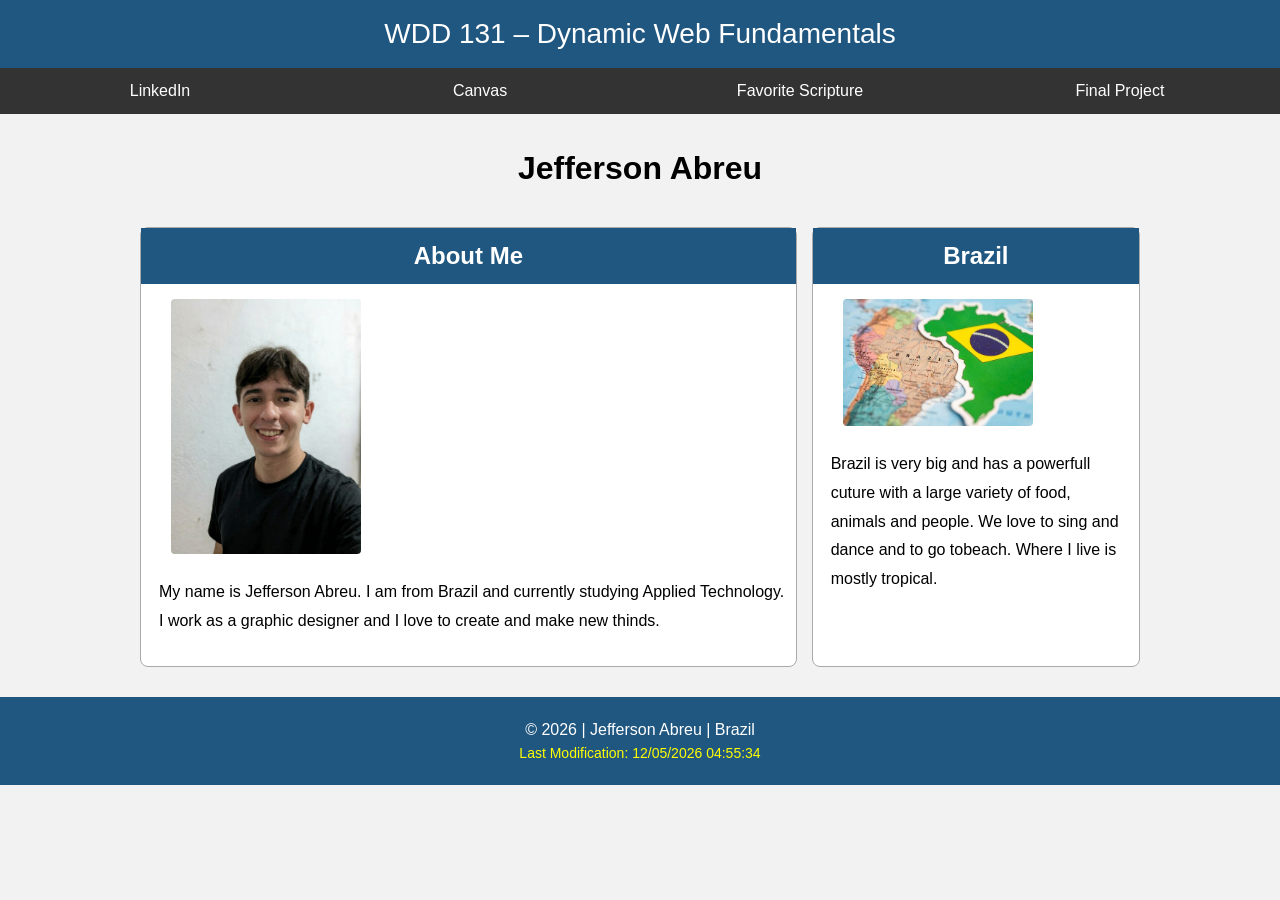
<file: index.html>
<!DOCTYPE html>
<html lang="en">
<head>
    <meta charset="UTF-8">
    <meta name="viewport" content="width=device-width, initial-scale=1.0">
    <title>WDD 131  Dynamic Web Fundamentals – Jefferson Abreu</title>
    <meta name="description" content="WDD 131 – Dynamic Web Fundamentals - Jefferson Abreu. Web development, HTML, CSS, JavaScript, frontend development fundamentals.">
    <meta name="author" content="Jefferson Abreu">
    <link rel="stylesheet" href="styles/base.css">
    <script src="scripts/getdates.js" defer></script>
</head>

<body>
    <header>
        <span id="course-title">
            WDD 131 – Dynamic Web Fundamentals
        </span>

        <nav>
            <a href="https://www.linkedin.com" target="_blank">LinkedIn</a>
            <a href="https://byupw.instructure.com/" target="_blank">Canvas</a>

            <a href="https://www.churchofjesuschrist.org/study/scriptures/bofm/1-ne/3?lang=eng&id=p7#p7" target="_blank">
                Favorite Scripture
 </a>

            <a href="final-project/">Final Project</a>
        </nav>
    </header>

    <main>
 <h1>Jefferson Abreu</h1>

        <section class="card">
            <h2>About Me</h2>

            <img src="images/profile.jpg"
                 alt="Jefferson Abreu profile photo"
                 width="300">
            <p>
                My name is Jefferson Abreu. I am from Brazil and currently studying
                Applied Technology. I work as a graphic designer and I love to create and make new thinds.
            </p>
        </section>

        <section class="card">
            <h2>Brazil</h2>

            <img src="images/brazil.jpg"
                 alt="Landscape of Brazil"
                 width="300">
            <p>
                Brazil is very big and has a powerfull cuture with a large variety of food, animals and people. We love to sing and dance
                and to go tobeach. Where I live is mostly tropical.
            </p>
        </section>
    </main>
    <footer>
        <p>
            &copy;
            <span id="currentyear"></span>
            | Jefferson Abreu | Brazil </p>
        <p id="lastModified"></p>
    </footer>
</body>
</html>
</file>
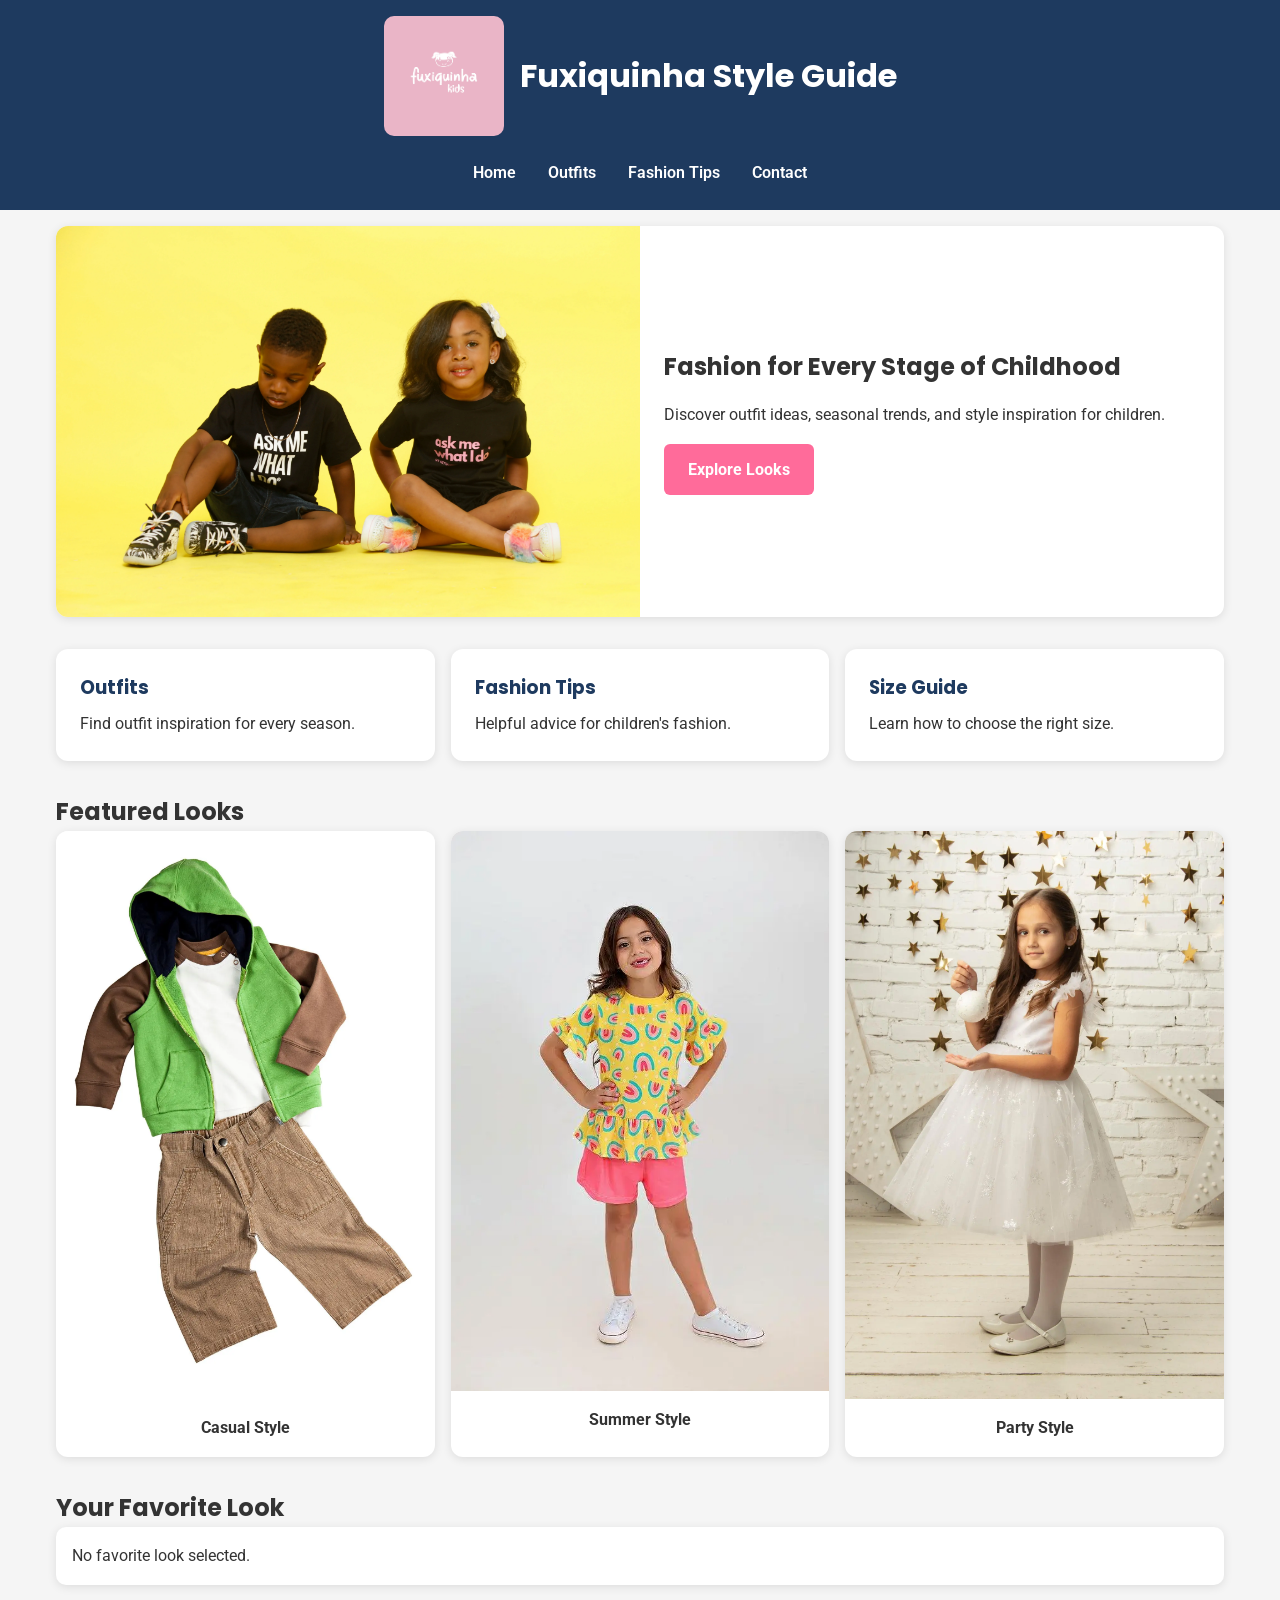
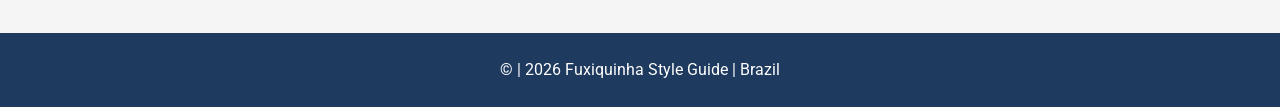
<file: project/index.html>
<!DOCTYPE html>
<html lang="en">
<head>
    <meta charset="UTF-8">
    <meta name="description" content="Children's fashion inspiration, outfit ideas, style guides, and clothing recommendations to make a good overview for the clients and help in their choices">
    <meta name="viewport" content="width=device-width, initial-scale=1.0">

    <title>Fuxiquinha Style Guide</title>

    <link rel="stylesheet" href="styles/base.css">
    <link rel="stylesheet" href="styles/larger.css">

    <link rel="preconnect" href="https://fonts.googleapis.com">
    <link rel="preconnect" href="https://fonts.gstatic.com" crossorigin>

    <link href="https://fonts.googleapis.com/css2?family=Poppins:wght@400;600&family=Roboto:wght@400;500&display=swap" rel="stylesheet">

    <script src="scripts/main.js" defer></script>
</head>
<body>

<header>
    <div class="logo-container">
        <img src="images/logo.jpg" alt="Fuxiquinha Style Guide Logo">
        <h1>Fuxiquinha Style Guide</h1>
    </div>

    <nav>
        <ul>
            <li><a href="index.html">Home</a></li>
            <li><a href="outfits.html">Outfits</a></li>
            <li><a href="tips.html">Fashion Tips</a></li>
            <li><a href="contact.html">Contact</a></li>
        </ul>
    </nav>
</header>

<main>

    <section class="hero">

        <img
            src="images/hero.webp"
            alt="Children's fashion"
            class="hero-image">

        <div class="hero-content">
            <h2>Fashion for Every Stage of Childhood</h2>

            <p>
                Discover outfit ideas, seasonal trends, and style inspiration for children.
            </p>

            <a href="outfits.html" class="button">
                Explore Looks
            </a>
        </div>

    </section>

    <section class="features">

        <article class="card">
            <h3>Outfits</h3>
            <p>Find outfit inspiration for every season.</p>
        </article>

        <article class="card">
            <h3>Fashion Tips</h3>
            <p>Helpful advice for children's fashion.</p>
        </article>

        <article class="card">
            <h3>Size Guide</h3>
            <p>Learn how to choose the right size.</p>
        </article>

    </section>

    <section>

        <h2>Featured Looks</h2>

        <div id="gallery" class="gallery">

            <figure>
                <img
                    src="images/look1.webp"
                    alt="Casual outfit"
                    loading="lazy">

                <figcaption>Casual Style</figcaption>
            </figure>

            <figure>
                <img
                    src="images/look2.webp"
                    alt="Summer outfit"
                    loading="lazy">

                <figcaption>Summer Style</figcaption>
            </figure>

            <figure>
                <img
                    src="images/look3.webp"
                    alt="Party outfit"
                    loading="lazy">

                <figcaption>Party Style</figcaption>
            </figure>

        </div>

    </section>

    <section>

        <h2>Your Favorite Look</h2>

        <p id="favorite-display">
            No favorite look selected.
        </p>

    </section>

</main>

<footer>

   

<p>
            &copy;
            <span id="currentyear"></span>
            | 2026 Fuxiquinha Style Guide | Brazil </p>
        <p id="lastModified"></p>

</footer>

</body>
</html>
</file>
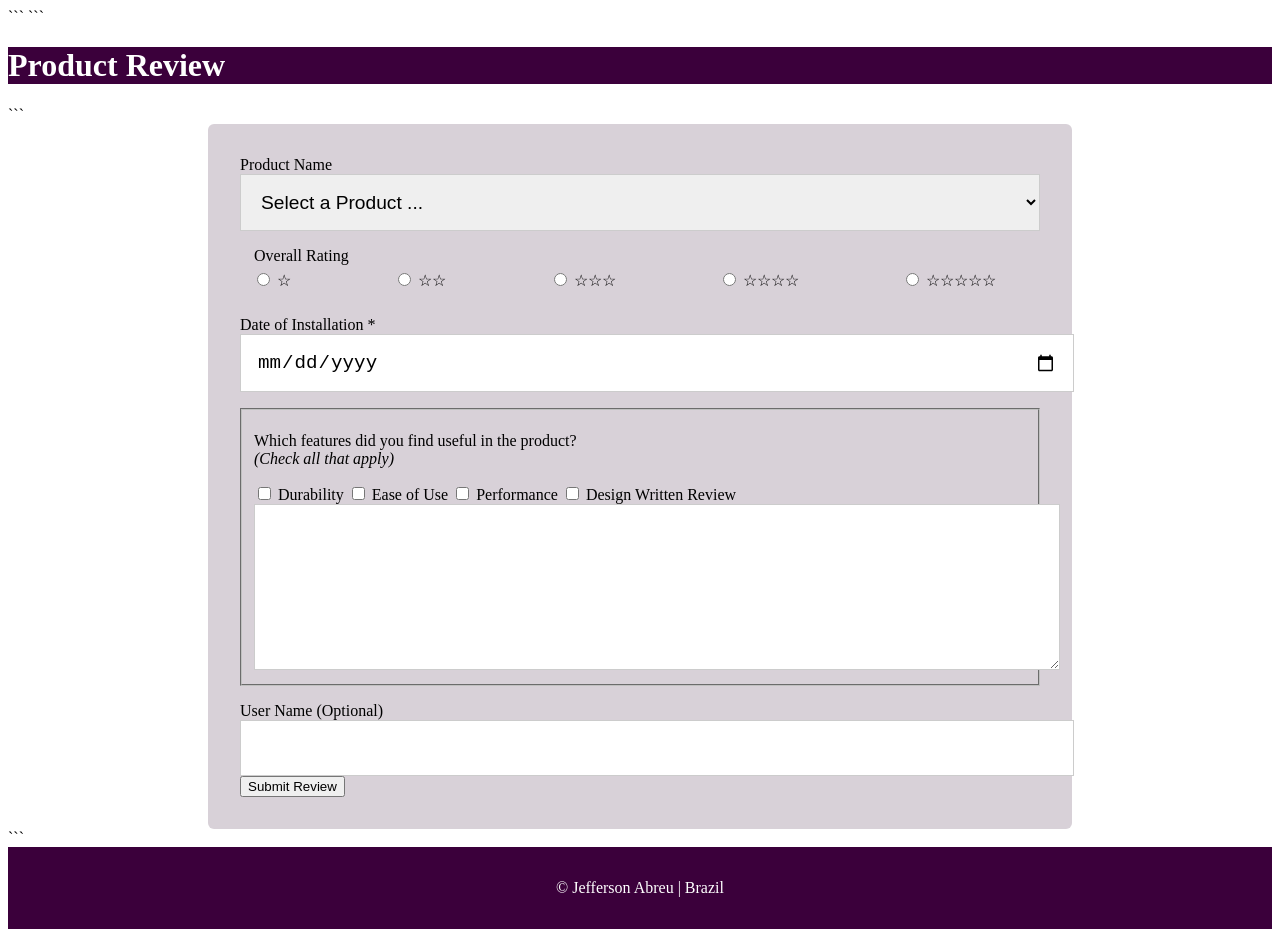
<file: form.html>
<!DOCTYPE html>

<html lang="en">
<head>
    <meta charset="UTF-8">
    <meta name="author" content="Jefferson Abreu">
    <meta name="description" content="Submit a product review by rating features, installation experience, and overall satisfaction using this responsive review form.">
    <meta name="viewport" content="width=device-width, initial-scale=1.0">

```
<title>Product Review Form</title>

<link rel="stylesheet" href="styles/form.css">

<link rel="preconnect" href="https://fonts.googleapis.com">
<link rel="preconnect" href="https://fonts.gstatic.com" crossorigin>

<link href="https://fonts.googleapis.com/css2?family=Poppins:wght@400;600&family=Roboto:wght@400;500&display=swap" rel="stylesheet">

<script src="scripts/form.js" defer></script>
```

</head>
<body>

<header>
    <h1>Product Review</h1>
</header>

<main>

```
<form method="get" action="review.html">

    <div class="form-group">
        <label for="product">Product Name</label>

       <select id="product" name="product" required>
            <option value="" disabled selected>
                Select a Product ...
            </option>
        </select>
    </div>

   <fieldset class="rating">
    <legend>Overall Rating</legend>

   <label for="star1">
    <input type="radio" id="star1" name="rating" value="1" required>
    ☆
</label>

<label for="star2">
    <input type="radio" id="star2" name="rating" value="2" required>
    ☆☆
</label>

<label for="star3">
    <input type="radio" id="star3" name="rating" value="3" required>
    ☆☆☆
</label>

<label for="star4">
    <input type="radio" id="star4" name="rating" value="4" required>
    ☆☆☆☆
</label>

<label for="star5">
    <input type="radio" id="star5" name="rating" value="5" required>
    ☆☆☆☆☆
</label>
</fieldset>

    <div class="form-group">
        <label for="installDate">
            Date of Installation *
        </label>

       <input type="date"
       id="installDate"
       name="installDate"
       required>
    </div>

    <fieldset>
        <p>
    Which features did you find useful in the product?
    <br>
    <em>(Check all that apply)</em>
</p>
       <label for="durability">
    <input type="checkbox"
           id="durability"
           name="features"
           value="Durability">
    Durability
</label>

<label for="ease">
    <input type="checkbox"
           id="ease"
           name="features"
           value="Ease of Use">
    Ease of Use
</label>

<label for="performance">
    <input type="checkbox"
           id="performance"
           name="features"
           value="Performance">
    Performance
</label>

<label for="design">
    <input type="checkbox"
           id="design"
           name="features"
           value="Design">
    Design
<label for="review">Written Review</label>
<textarea id="review" name="review" rows="6"></textarea>

</fieldset>

<div class="form-group">
    <label for="userName">
        User Name (Optional)
    </label>

    <input
        type="text"
        id="userName"
        name="userName">
</div>

<div class="form-group">
    <input
        type="submit"
        value="Submit Review">
</div>

</form>
```

</main>

<footer>
    <p>
        © <span id="currentyear"></span> Jefferson Abreu | Brazil
    </p>

    <p id="lastModified"></p>
</footer>

</body>
</html>
</file>
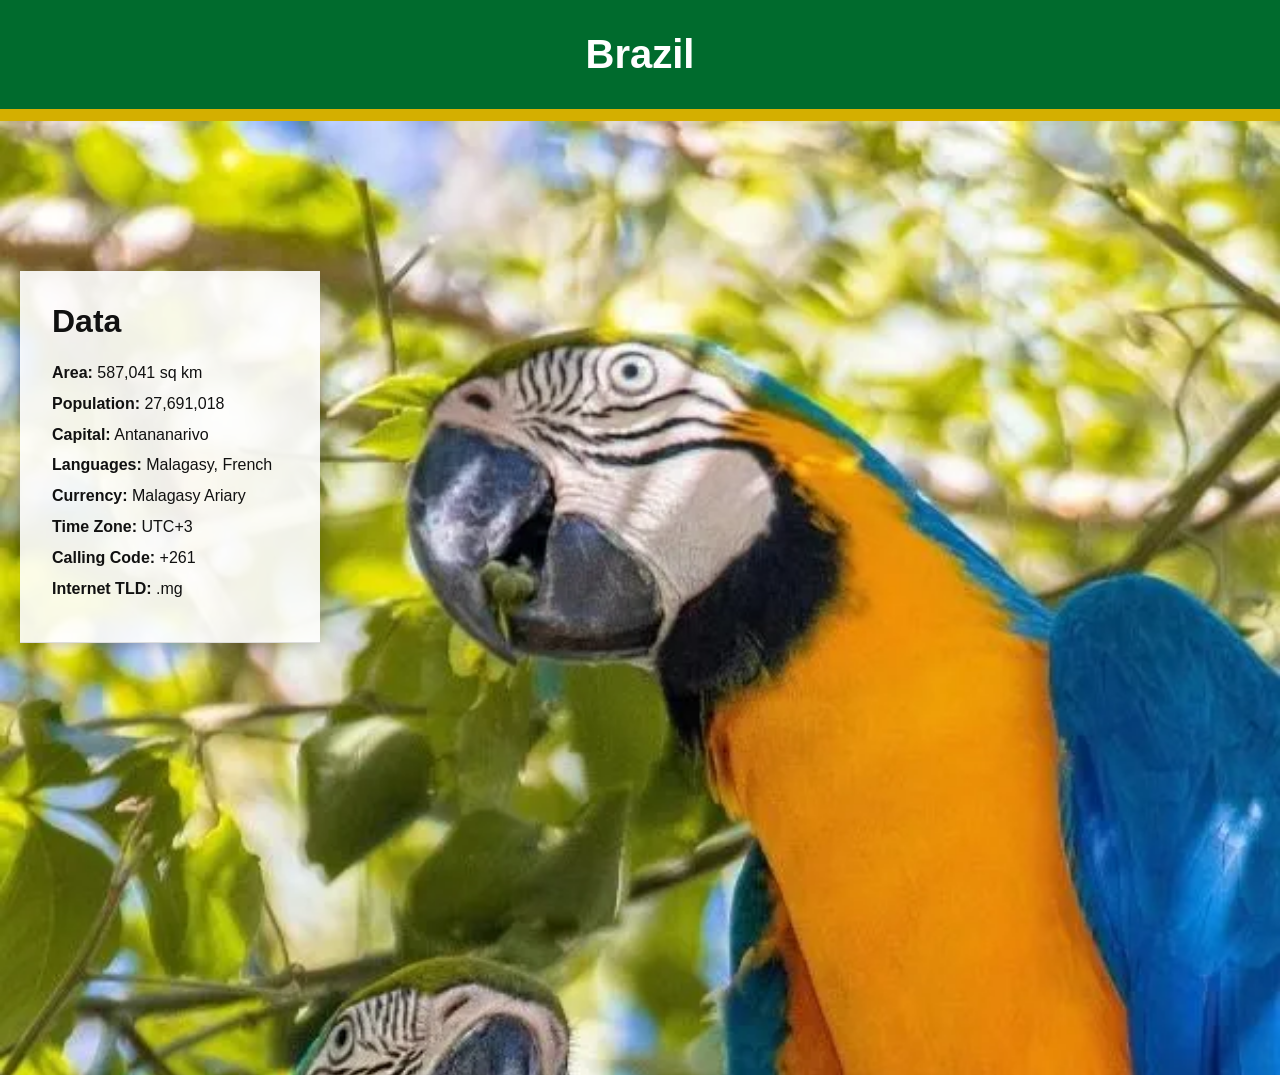
<file: place.html>
<!DOCTYPE html>
<html lang="en">
<head>
    <meta charset="UTF-8">

    <meta name="viewport"
          content="width=device-width, initial-scale=1.0">

    <meta name="description"
          content="Explore Brazil with information about geography, weather, climate, culture, and population in a responsive webpage.">

    <meta name="author"
          content="Jefferson Abreu">

    <title>Brazil</title>

    <link rel="stylesheet"
          href="styles/place.css">

    <script src="scripts/place.js" defer></script>
</head>

<body>
 <header>
    <h1>Brazil</h1>
</header>
<main>
<picture>

    <source
        media="(min-width: 768px)"
        srcset="images/hero-large.webp">

    <img
        src="images/hero-small.webp"
        alt="Madagascar landscape">

</picture>
<section class="data">

    <h2>Data</h2>

    <p><strong>Area:</strong> 587,041 sq km</p>

    <p><strong>Population:</strong> 27,691,018</p>

    <p><strong>Capital:</strong> Antananarivo</p>

    <p><strong>Languages:</strong> Malagasy, French</p>

    <p><strong>Currency:</strong> Malagasy Ariary</p>

    <p><strong>Time Zone:</strong> UTC+3</p>

    <p><strong>Calling Code:</strong> +261</p>

    <p><strong>Internet TLD:</strong> .mg</p>

</section>
<section class="weather">

    <h2>Weather</h2>

    <img
        src="images/weather.svg"
        alt="weather icon"
        class="weather-icon">

    <p><strong>Temperature:</strong> 10°C</p>

    <p><strong>Conditions:</strong> Partly Cloudy</p>

    <p><strong>Wind:</strong> 5 km/h</p>

    <p>
        <strong>Wind Chill:</strong>
        <span id="windchill"></span>
    </p>

</section>
</main>
<footer>

    <p>
            &copy;
            <span id="currentyear"></span>
            | Jefferson Abreu | Brazil </p>
        <p id="lastModified"></p>

</footer>
</body>
</html>
</file>
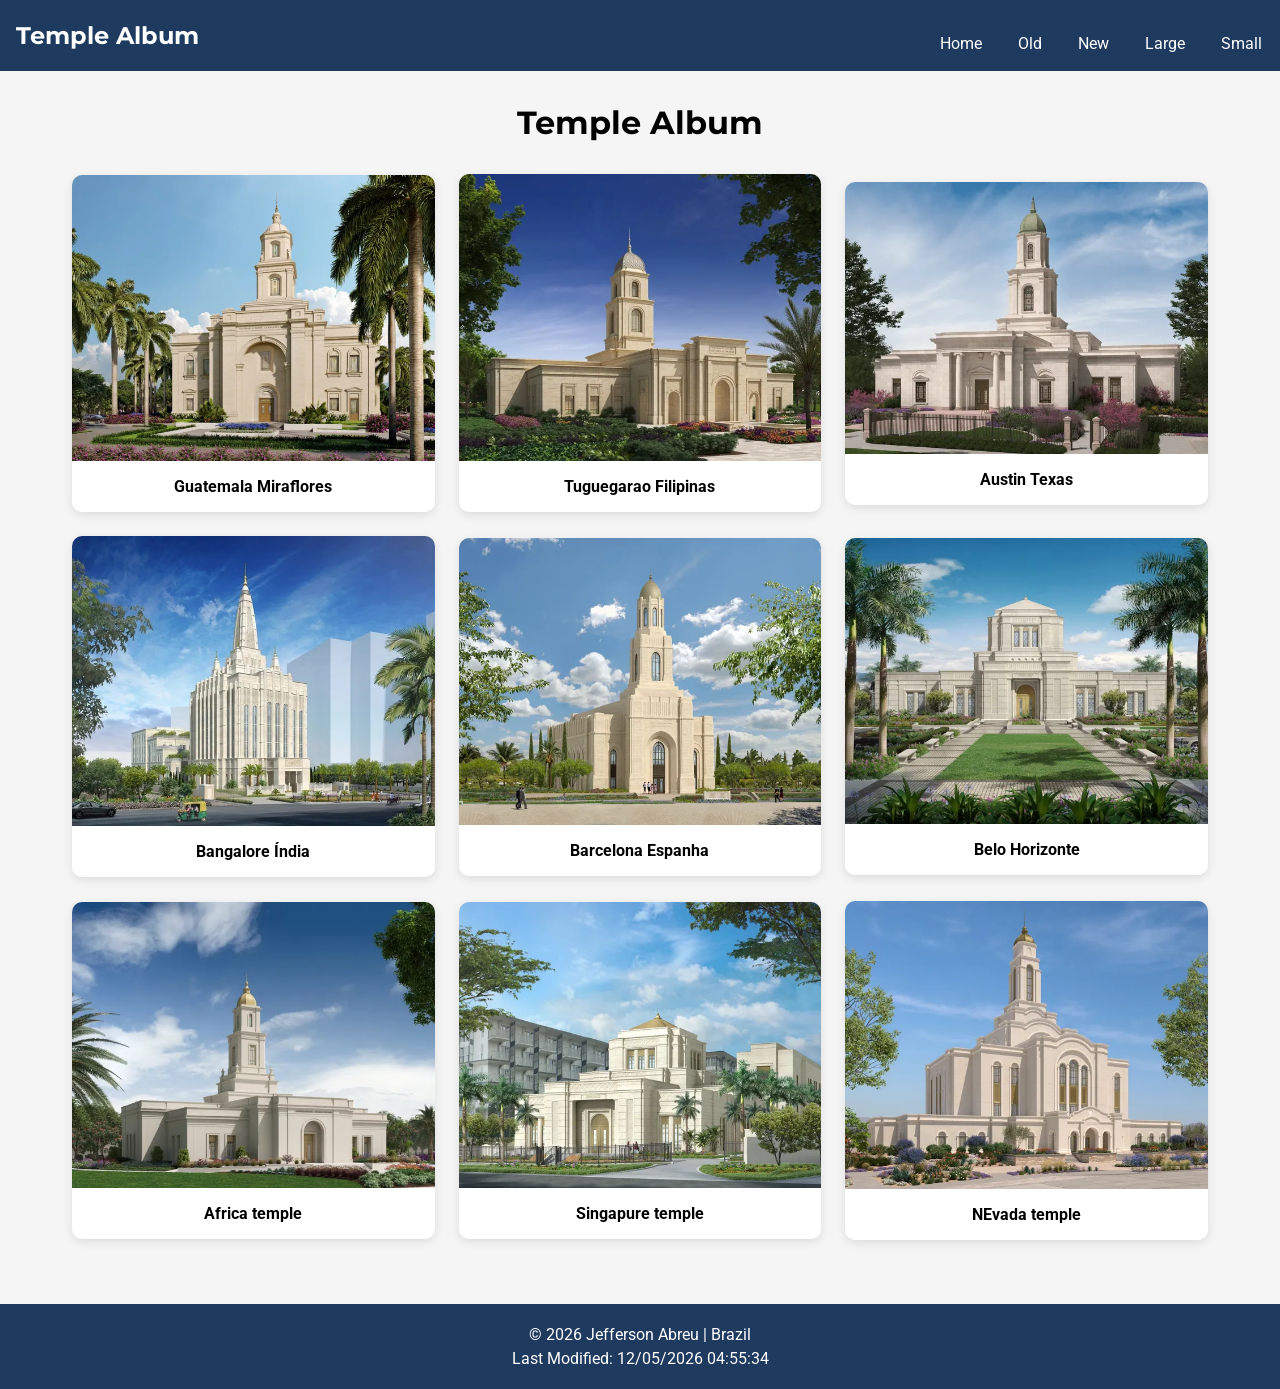
<file: temples.html>
<!DOCTYPE html>
<html lang="en-US">
<head>
    <meta charset="UTF-8">
    <meta name="viewport" content="width=device-width, initial-scale=1.0">
    <meta name="description" content="A responsive temple album page featuring beautiful temple images from around the world">
    <meta name="author" content="Jefferson Abreu">

    <title>Temple Album</title>

   <!-- google fonts -->
<link rel="preconnect" href="https://fonts.googleapis.com">

<link rel="preconnect"
    href="https://fonts.gstatic.com"
    crossorigin>

<link href="https://fonts.googleapis.com/css2?family=Montserrat:wght@400;700&family=Roboto&display=swap"
    rel="stylesheet">
    <!-- setep two css-->
    <link rel="stylesheet" href="styles/temples.css"><!--conects to css -->
<link rel="stylesheet" href="styles/temples-large.css">

    <!-- step three JavaScript -->
    <script src="scripts/temples.js" defer></script>
</head>

<body>

<header>
    <div class="header-container">
        <h2>Temple Album</h2>

    <button id="menu-button">☰</button>

        <nav>
    <a href="#">Home</a>
    <a href="#">Old</a>
    <a href="#">New</a>
    <a href="#">Large</a>
    <a href="#">Small</a>
</nav>
    </div>
</header>

<main>
    <h1>Temple Album</h1>

    <div class="gallery">
<!--Note, webp seems to be better to use because it takes less memory  and kkeps quality-->
        <figure>
            <img src="images/guatemala-temple.webp" alt="Temple 1" loading="lazy">
            <figcaption>Guatemala Miraflores</figcaption> <!-- this tag helps to let a description or name for the image being used https://developer.mozilla.org/en-US/docs/Web/HTML/Reference/Elements/figcaption -->
        </figure>

        <figure>
            <img src="images/philippines-temple.webp" alt="Temple 2" loading="lazy">
            <figcaption>Tuguegarao Filipinas</figcaption>
        </figure>

        <figure>
            <img src="images/austin-temple.webp" alt="Temple 3" loading="lazy">
            <figcaption>Austin Texas</figcaption>
        </figure>

        <figure>
            <img src="images/india-temple.webp" alt="Temple 4" loading="lazy">
            <figcaption>Bangalore Índia</figcaption>
        </figure>

        <figure>
            <img src="images/barcelona-temple.webp" alt="Temple 5" loading="lazy">
            <figcaption>Barcelona Espanha</figcaption>
        </figure>

        <figure>
            <img src="images/belo-horizonte.webp" alt="Temple 6" loading="lazy">
            <figcaption>Belo Horizonte</figcaption>
        </figure>
        <figure>
            <img src="images/africa-temple.webp" alt="Temple 6" loading="lazy">
            <figcaption>Africa temple</figcaption>
        </figure>
        <figure>
            <img src="images/singapure-temple.webp" alt="Temple 6" loading="lazy">
            <figcaption>Singapure temple</figcaption>
        </figure>
        <figure>
            <img src="images/nevada-temple.webp" alt="Temple 6" loading="lazy">
            <figcaption>NEvada temple</figcaption>
        </figure>
        

    </div>
</main>

<footer>
    <p>
        © <span id="currentyear"></span> Jefferson Abreu | Brazil
    </p>

    <p id="lastModified"></p>
</footer>

</body>
</html>
</file>
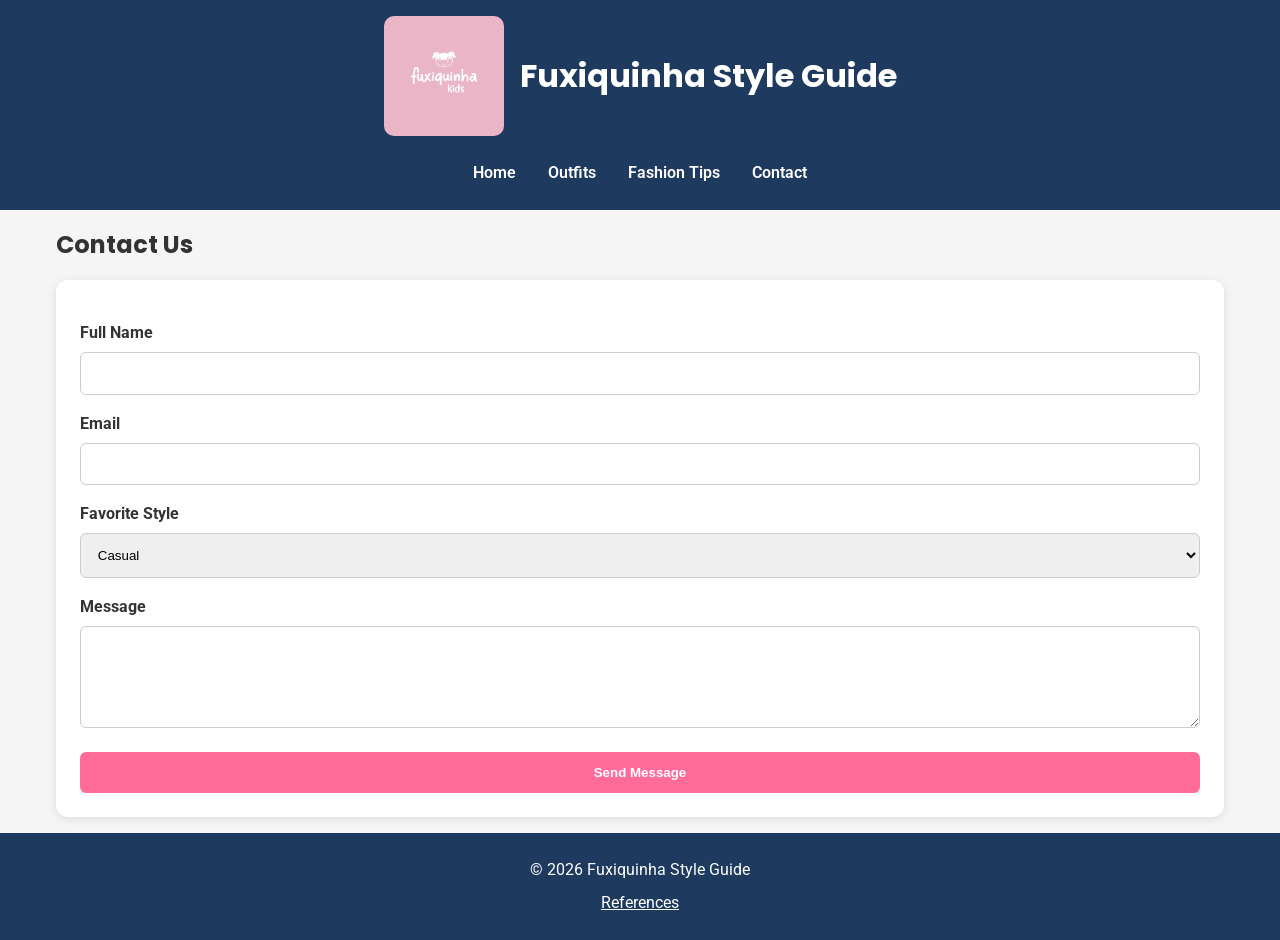
<file: project/contact.html>
<!DOCTYPE html>
<html lang="en">
<head>
    <meta charset="UTF-8">
    <meta name="description" content="Contact Fuxiquinha Style Guide.">
    <meta name="viewport" content="width=device-width, initial-scale=1.0">

    <title>Contact | Fuxiquinha Style Guide</title>

    <link rel="stylesheet" href="styles/base.css">
    <link rel="stylesheet" href="styles/larger.css">

    <link rel="preconnect" href="https://fonts.googleapis.com">
    <link rel="preconnect" href="https://fonts.gstatic.com" crossorigin>

    <link href="https://fonts.googleapis.com/css2?family=Poppins:wght@400;600&family=Roboto:wght@400;500&display=swap" rel="stylesheet">

    <script src="scripts/form.js" defer></script>
</head>
<body>

<header>

    <div class="logo-container">
        <img src="images/logo.jpg" alt="Fuxiquinha Style Guide Logo">
        <h1>Fuxiquinha Style Guide</h1>
    </div>

    <nav>
        <ul>
            <li><a href="index.html">Home</a></li>
            <li><a href="outfits.html">Outfits</a></li>
            <li><a href="tips.html">Fashion Tips</a></li>
            <li><a href="contact.html">Contact</a></li>
        </ul>
    </nav>

</header>

<main>

    <h2>Contact Us</h2>

    <p id="welcome-message"></p>

    <form id="contact-form">

        <label for="fullname">
            Full Name
        </label>

        <input
            type="text"
            id="fullname"
            name="fullname"
            required>

        <label for="email">
            Email
        </label>

        <input
            type="email"
            id="email"
            name="email"
            required>

        <label for="style">
            Favorite Style
        </label>

        <select
            id="style"
            name="style">

            <option value="Casual">
                Casual
            </option>

            <option value="Summer">
                Summer
            </option>

            <option value="Party">
                Party
            </option>

        </select>

        <label for="message">
            Message
        </label>

        <textarea
            id="message"
            name="message"
            rows="5"
            required></textarea>

        <input
            type="submit"
            value="Send Message">

    </form>

</main>

<footer>

    <p>&copy; 2026 Fuxiquinha Style Guide</p>

    <a href="references.html">References</a>

</footer>

</body>
</html>
</file>
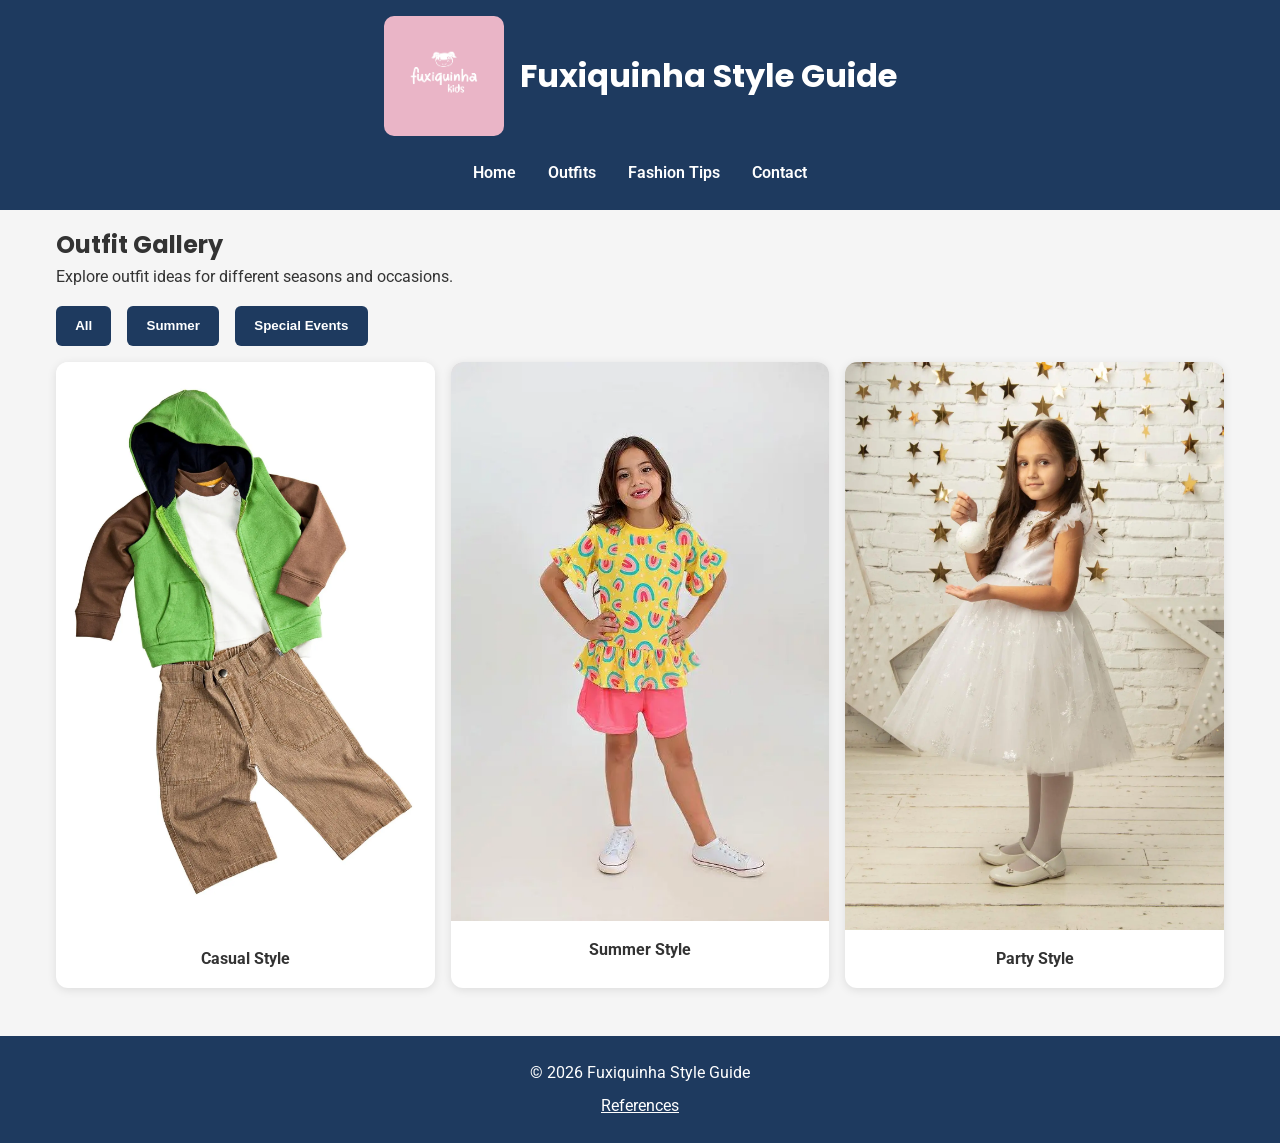
<file: project/outfits.html>
<!DOCTYPE html>
<html lang="en">
<head>
    <meta charset="UTF-8">
    <meta name="description" content="Browse children's outfit ideas and fashion inspiration.">
    <meta name="viewport" content="width=device-width, initial-scale=1.0">

    <title>Outfits | Fuxiquinha Style Guide</title>

    <link rel="stylesheet" href="styles/base.css">
    <link rel="stylesheet" href="styles/larger.css">

    <link rel="preconnect" href="https://fonts.googleapis.com">
    <link rel="preconnect" href="https://fonts.gstatic.com" crossorigin>

    <link href="https://fonts.googleapis.com/css2?family=Poppins:wght@400;600&family=Roboto:wght@400;500&display=swap" rel="stylesheet">

    <script src="scripts/outfits.js" defer></script>
</head>
<body>

<header>

    <div class="logo-container">
        <img src="images/logo.jpg" alt="Fuxiquinha Style Guide Logo">
        <h1>Fuxiquinha Style Guide</h1>
    </div>

    <nav>
        <ul>
            <li><a href="index.html">Home</a></li>
            <li><a href="outfits.html">Outfits</a></li>
            <li><a href="tips.html">Fashion Tips</a></li>
            <li><a href="contact.html">Contact</a></li>
        </ul>
    </nav>

</header>

<main>

    <h2>Outfit Gallery</h2>

    <p>
        Explore outfit ideas for different seasons and occasions.
    </p>

    <section class="filter-buttons">

        <button id="all-btn">All</button>

        <button id="summer-btn">Summer</button>

        <button id="party-btn">Special Events</button>

    </section>

    <section>

        <div id="outfit-gallery" class="gallery"></div>

    </section>

</main>

<footer>

    <p>&copy; 2026 Fuxiquinha Style Guide</p>

    <a href="references.html">References</a>

</footer>

</body>
</html>
</file>
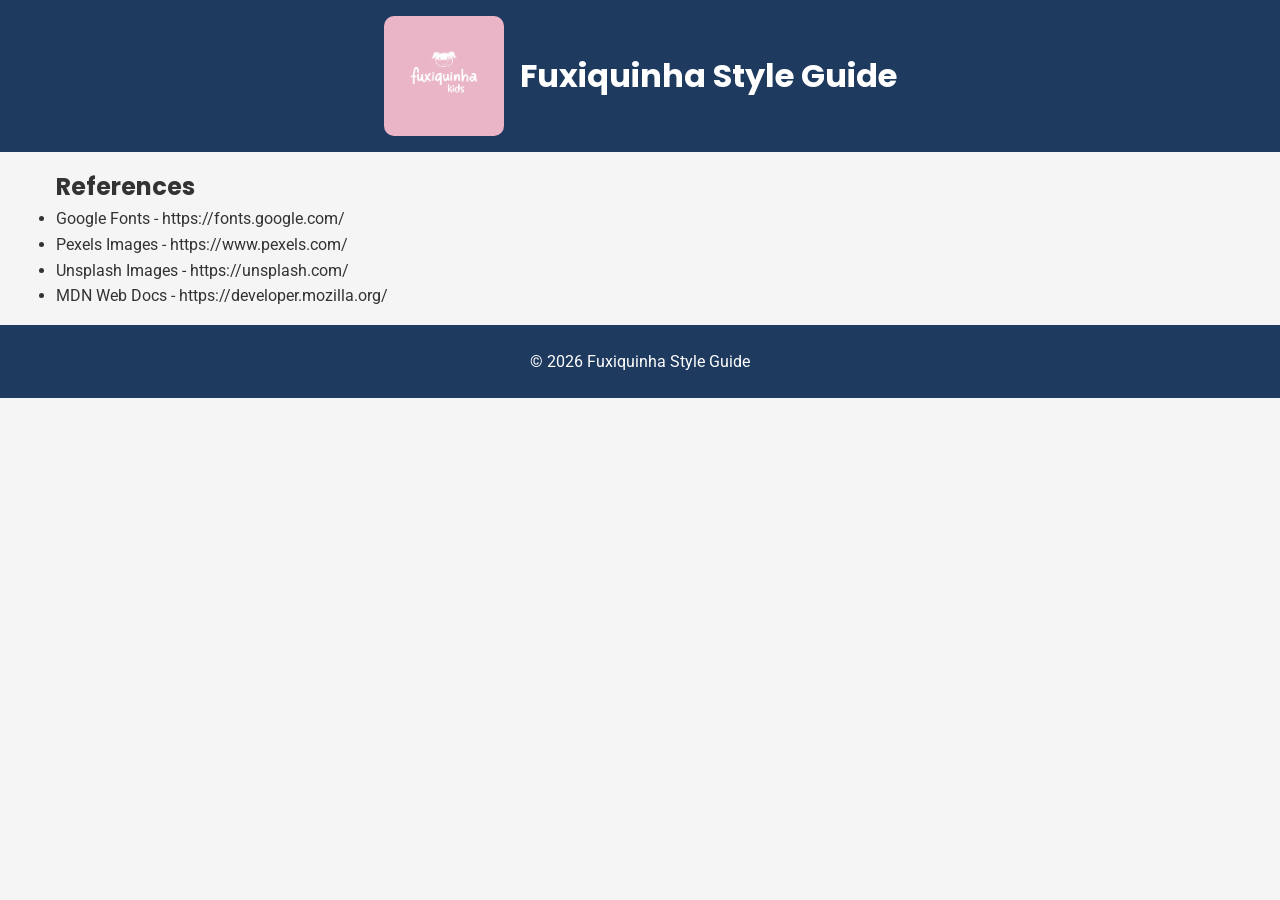
<file: project/references.html>
<!DOCTYPE html>
<html lang="en">
<head>
    <meta charset="UTF-8">
    <meta name="description" content="References used in the website project.">
    <meta name="viewport" content="width=device-width, initial-scale=1.0">

    <title>References | Fuxiquinha Style Guide</title>

    <link rel="stylesheet" href="styles/base.css">
    <link rel="stylesheet" href="styles/larger.css">

    <link rel="preconnect" href="https://fonts.googleapis.com">
    <link rel="preconnect" href="https://fonts.gstatic.com" crossorigin>

    <link href="https://fonts.googleapis.com/css2?family=Poppins:wght@400;600&family=Roboto:wght@400;500&display=swap" rel="stylesheet">
</head>
<body>

<header>

    <div class="logo-container">
        <img src="images/logo.jpg" alt="Fuxiquinha Style Guide Logo">
        <h1>Fuxiquinha Style Guide</h1>
    </div>

</header>

<main>

    <h2>References</h2>

    <ul>
        <li>Google Fonts - https://fonts.google.com/</li>

        <li>Pexels Images - https://www.pexels.com/</li>

        <li>Unsplash Images - https://unsplash.com/</li>

        <li>MDN Web Docs - https://developer.mozilla.org/</li>
    </ul>

</main>

<footer>

    <p>&copy; 2026 Fuxiquinha Style Guide</p>

</footer>

</body>
</html>
</file>
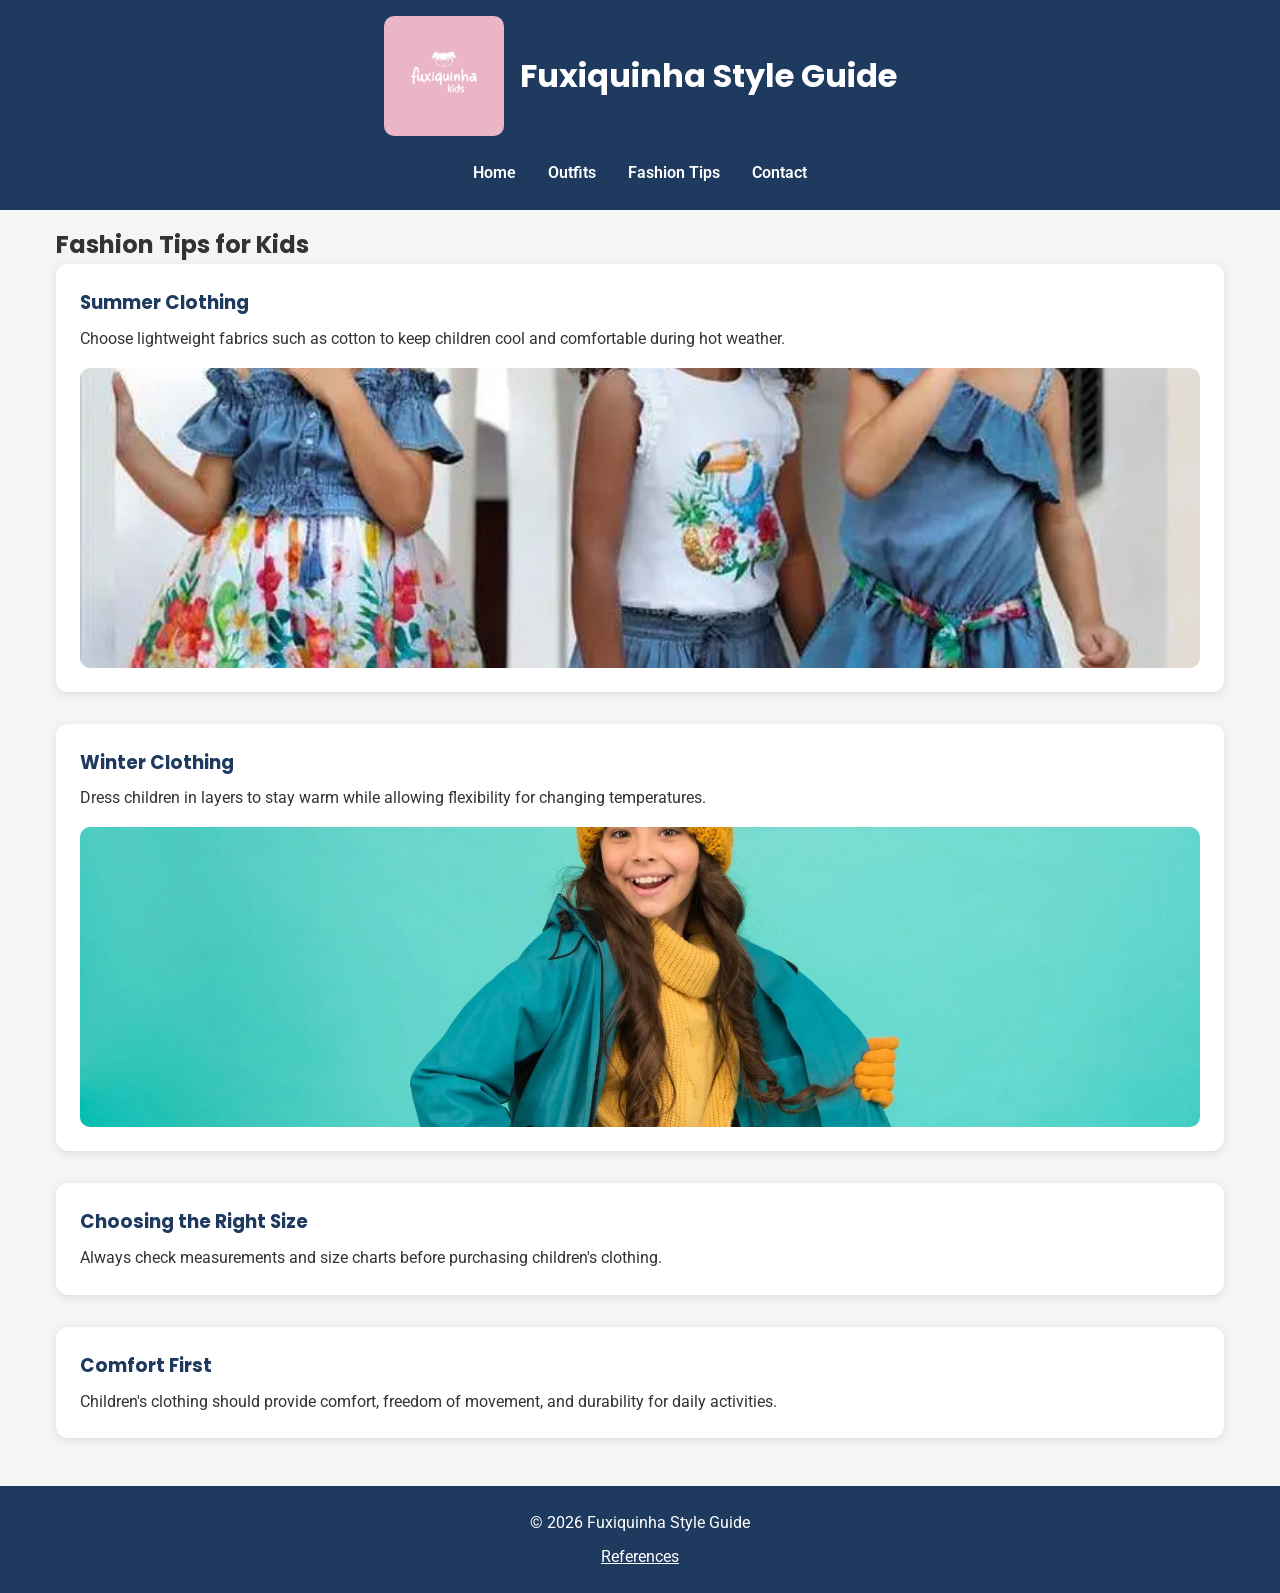
<file: project/tips.html>
<!DOCTYPE html>
<html lang="en">
<head>
    <meta charset="UTF-8">
    <meta name="description" content="Children's fashion tips and clothing recommendation for user to check like in a blog">
    <meta name="viewport" content="width=device-width, initial-scale=1.0">

    <title>Fashion Tips | Fuxiquinha Style Guide</title>

    <link rel="stylesheet" href="styles/base.css">
    <link rel="stylesheet" href="styles/larger.css">

    <link rel="preconnect" href="https://fonts.googleapis.com">
    <link rel="preconnect" href="https://fonts.gstatic.com" crossorigin>

    <link href="https://fonts.googleapis.com/css2?family=Poppins:wght@400;600&family=Roboto:wght@400;500&display=swap" rel="stylesheet">
</head>
<body>

<header>

    <div class="logo-container">
        <img src="images/logo.jpg" alt="Fuxiquinha Style Guide Logo">
        <h1>Fuxiquinha Style Guide</h1>
    </div>

    <nav>
        <ul>
            <li><a href="index.html">Home</a></li>
            <li><a href="outfits.html">Outfits</a></li>
            <li><a href="tips.html">Fashion Tips</a></li>
            <li><a href="contact.html">Contact</a></li>
        </ul>
    </nav>

</header>

<main>

    <h2>Fashion Tips for Kids</h2>

    <section class="card">

        <h3>Summer Clothing</h3>

        <p>
            Choose lightweight fabrics such as cotton to keep children cool and comfortable during hot weather.
        </p>

        <img
            src="images/summer-tip.webp"
            alt="Summer children's clothing"
            loading="lazy">

    </section>

    <section class="card">

        <h3>Winter Clothing</h3>

        <p>
            Dress children in layers to stay warm while allowing flexibility for changing temperatures.
        </p>

        <img
            src="images/winter-tip.webp"
            alt="Winter children's clothing"
            loading="lazy">

    </section>

    <section class="card">

        <h3>Choosing the Right Size</h3>

        <p>
            Always check measurements and size charts before purchasing children's clothing.
        </p>

    </section>

    <section class="card">

        <h3>Comfort First</h3>

        <p>
            Children's clothing should provide comfort, freedom of movement, and durability for daily activities.
        </p>

    </section>

</main>

<footer>

    <p>&copy; 2026 Fuxiquinha Style Guide</p>

    <a href="references.html">References</a>

</footer>

</body>
</html>
</file>
<file: styles/base.css>
body{
    margin:0;
    font-family:Arial, sans-serif;
    background-color:#f2f2f2;
}

header{
    background-color:#205781;
    color:white;
}
#course-title{
    display:block;
    text-align:center;
    padding:18px;
    font-size:28px;
}

nav{
    display:flex;
    background-color:#333;
}/* must hoverr */
nav a{
    flex:1;
    color:white;
    text-decoration:none;
    text-align:center;
    padding:14px;
}
nav a:hover{
    background-color:#555;
}

main{
    max-width:1000px;
    margin:auto;
    padding:15px;
    display:grid;
    grid-template-columns:2fr 1fr;
    gap:15px;
}

h1{
    grid-column:1/3;
    text-align:center;
    margin-bottom:25px;
}

/* Cards */
.card{
    background:white;
    border:1px solid #aaa;
    border-radius:8px;
    padding-bottom:15px;
}

/* títulos */
.card h2{
    background:#205781;
    color:white;
    text-align:center;
    padding:14px;
    margin:0;
}

/* texto meio desalinhado */
.card p{
    padding-left:18px;
    padding-right:10px;
    margin-top:20px;
    line-height:1.8;
}

/* imagem esta com eixo deslicado */
.card img{
    width:190px;
    margin-left:30px;
    margin-top:15px;
    border-radius:4px;
}

/* preciso melhor um pouco alis*/
.card ul{
    margin-top:35px;
    padding-left:50px;
}
.card li{
    margin-bottom:14px;
}

.card a{
    color:blue;
}

/* footer */
footer{
    background:#205781;
    color:white;
    text-align:center;
    padding:18px;
    margin-top:15px;
}

footer p{
    margin:6px;
}

#lastModified{
    color:yellow;
    font-size:14px;
}

/* For smaller viwess*/
@media (max-width:700px){

    main{
        grid-template-columns:1fr;
    }
    h1{
        grid-column:1;
    }
    nav{
        flex-direction:column;
    }
    .card img{
        margin-left:20px;
    }
}
</file>
<file: project/styles/base.css>
* {
    margin: 0;
    padding: 0;
    box-sizing: border-box;
}

:root {
    --primary-color: #1E3A5F;
    --secondary-color: #FF6B9A;
    --background-color: #F5F5F5;
    --text-color: #333;
    --white: #ffffff;
}

body {
    font-family: 'Roboto', sans-serif;
    background-color: var(--background-color);
    color: var(--text-color);
    line-height: 1.6;
}

img {
    width: 100%;
    height: auto;
    display: block;
}

header {
    background-color: var(--primary-color);
    color: var(--white);
    padding: 1rem;
}

.logo-container {
    text-align: center;
}

.logo-container img {
    width: 120px;
    margin: 0 auto 1rem;
    border-radius: 10px;
}

h1,
h2,
h3 {
    font-family: 'Poppins', sans-serif;
}

nav ul {
    list-style: none;
    margin-top: 1rem;
}

nav li {
    margin: 0.5rem 0;
}

nav a {
    color: var(--white);
    text-decoration: none;
    font-weight: 600;
}

nav a:hover {
    color: var(--secondary-color);
}

main {
    max-width: 1200px;
    margin: 0 auto;
    padding: 1rem;
}

section {
    margin-bottom: 2rem;
}

.hero {
    background-color: var(--white);
    border-radius: 12px;
    overflow: hidden;
    box-shadow: 0 2px 10px rgba(0,0,0,.1);
}

.hero-content {
    padding: 1.5rem;
}

.hero-content h2 {
    margin-bottom: 1rem;
}

.hero-content p {
    margin-bottom: 1rem;
}

.button {
    display: inline-block;
    background-color: var(--secondary-color);
    color: var(--white);
    text-decoration: none;
    padding: .8rem 1.5rem;
    border-radius: 6px;
    font-weight: bold;
}

.button:hover {
    opacity: .9;
}

.features {
    display: grid;
    gap: 1rem;
}

.card {
    background-color: var(--white);
    padding: 1.5rem;
    border-radius: 12px;
    box-shadow: 0 2px 10px rgba(0,0,0,.1);
}

.card h3 {
    color: var(--primary-color);
    margin-bottom: .5rem;
}

.gallery {
    display: grid;
    gap: 1rem;
}

.gallery figure {
    background-color: var(--white);
    border-radius: 12px;
    overflow: hidden;
    box-shadow: 0 2px 10px rgba(0,0,0,.1);
}

.gallery figcaption {
    padding: 1rem;
    text-align: center;
    font-weight: bold;
}

#favorite-display {
    background-color: var(--white);
    padding: 1rem;
    border-radius: 10px;
    box-shadow: 0 2px 10px rgba(0,0,0,.1);
}

footer {
    background-color: var(--primary-color);
    color: var(--white);
    text-align: center;
    padding: 1.5rem;
}

footer a {
    color: var(--white);
    display: inline-block;
    margin-top: .5rem;
}

footer a:hover {
    color: var(--secondary-color);
}
.favorite-btn {
    width: 100%;
    border: none;
    cursor: pointer;
    background-color: #FF6B9A;
    color: white;
    padding: .8rem;
    font-weight: bold;
}

.favorite-btn:hover {
    opacity: .9;
}

.outfit-card {
    display: flex;
    flex-direction: column;
}
.filter-buttons {
    margin: 1rem 0;
    display: flex;
    gap: 1rem;
    flex-wrap: wrap;
}

.filter-buttons button {
    border: none;
    cursor: pointer;
    padding: .8rem 1.2rem;
    border-radius: 6px;
    background-color: #1E3A5F;
    color: white;
    font-weight: bold;
}

.filter-buttons button:hover {
    background-color: #FF6B9A;
}
form {
    background-color: white;
    padding: 1.5rem;
    border-radius: 12px;
    box-shadow: 0 2px 10px rgba(0,0,0,.1);
}

label {
    display: block;
    margin-top: 1rem;
    font-weight: bold;
}

input,
select,
textarea {
    width: 100%;
    padding: .8rem;
    margin-top: .4rem;
    border: 1px solid #ccc;
    border-radius: 6px;
}

input[type="submit"] {
    margin-top: 1rem;
    background-color: #FF6B9A;
    color: white;
    border: none;
    cursor: pointer;
    font-weight: bold;
}

input[type="submit"]:hover {
    opacity: .9;
}

#welcome-message {
    margin-bottom: 1rem;
    font-weight: bold;
    color: #1E3A5F;
}
.card img {
    width: 100%;
    max-height: 300px;
    object-fit: cover;
    border-radius: 10px;
    margin-top: 1rem;
}
</file>
<file: project/styles/larger.css>
@media screen and (min-width: 768px) {

    nav ul {
        display: flex;
        justify-content: center;
        gap: 2rem;
    }

    .hero {
        display: grid;
        grid-template-columns: 1fr 1fr;
        align-items: center;
    }

    .features {
        grid-template-columns: repeat(3, 1fr);
    }

    .gallery {
        grid-template-columns: repeat(3, 1fr);
    }

    .logo-container {
        display: flex;
        align-items: center;
        justify-content: center;
        gap: 1rem;
    }

    .logo-container img {
        margin: 0;
    }
}
</file>
<file: styles/form.css>
form {
    background-color: #d8d1d8;
    padding: 2rem;
    border-radius: 6px;
    max-width: 800px;
    margin: 1rem auto;
}

input[type="text"],
input[type="date"],
select,
textarea {
    width: 100%;
    padding: 1rem;
    border: 1px solid #ccc;
    font-size: 1.2rem;
}

fieldset {
    margin: 1rem 0;
}
header,
footer {
    background-color: #3b003b;
    color: white;
}
.rating {
    border: none;
}

.rating label {
    display: inline-block;
    text-align: center;
    margin-right: 2rem;
}
footer {
    text-align: center;
    padding: 1rem;
}
@media screen and (min-width: 768px) {

    form {
        max-width: 800px;
        margin: 0 auto;
    }

    .rating {
        display: flex;
        justify-content: space-between;
    }
}
</file>
<file: styles/place.css>
:root {
    --primary-color: #006b2d;
    --secondary-color: #d4af00;
    --background-color: #f4f4f4;
    --text-color: #111111;
    --white: #ffffff;
}
* {
    margin: 0;
    padding: 0;
    box-sizing: border-box;
}

body {
    font-family: Arial, Helvetica, sans-serif;
    color: var(--text-color);
}
main {
    position: relative;
}
header {
    background-color: var(--primary-color);
    color: white;
    text-align: center;
    padding: 2rem;
    border-bottom: 12px solid var(--secondary-color);
}

header h1 {
    font-size: 2.5rem;
}
picture img {
    width: 100%;
    display: block;
}
.data {
    background-color: var(--background-color);
    text-align: center;
    padding: 2rem;
    border-bottom: 1px solid #ddd;
}

.data h2 {
    font-size: 2rem;
    margin-bottom: 1.5rem;
}

.data p {
    margin-bottom: .8rem;
}
.weather {
    background-color: var(--background-color);
    text-align: center;
    padding: 2rem;
}

.weather h2 {
    font-size: 2rem;
    margin-bottom: 1.5rem;
}

.weather p {
    margin-bottom: .8rem;
}

.weather-icon {
    width: 100px;
    margin-bottom: 1rem;
}
footer {
    background-color: var(--primary-color);
    color: white;
    text-align: center;
    padding: 2rem;
}
.data,
.weather {
    color: #111;
}
@media screen and (min-width: 768px) {
.data {
    position: absolute;
    top: 150px;
    left: 20px;

    width: 300px;

    background: rgba(255, 255, 255, 0.90);

    text-align: left;
    padding: 2rem;

    box-shadow: 0 4px 15px rgba(0,0,0,.2);
}
.weather {
    position: absolute;

    right: 20px;
    bottom: 80px;

    width: 280px;

    background: rgba(255,255,255,.90);

    box-shadow: 0 4px 15px rgba(0,0,0,.2);
}
.weather-icon {
    display: none;
}
.weather h2::after {
    content: " ⛅";
}
}
</file>
<file: styles/temples.css>
/* reset da pagna */
* {

    margin: 0;
padding: 0;

        box-sizing: border-box;

}



/* body da pagina principal */
body {

font-family: 'Roboto', sans-serif;

    background-color: #f5f5f5;

    width: 100%;

min-height: 100vh;

}


/* header em cima */
header {

    background: #1e3a5f;

color: white;

    padding: 1rem;

width:100%;

}


/* parte do container do header */
.header-container {

display: flex;

    justify-content: space-between;

align-items:center;

}


/* titulos */
h1, h2 {

font-family: 'Montserrat', sans-serif;

}


/* titulo principal da pagina */
h1 {

text-align: center;

    margin-bottom: 2rem;

margin-top: 0px;

}


/* navgation menu */
nav {

display: none;

    flex-direction: column;

gap: 1rem;

margin-top: 1rem;

    text-align: center;

}


/* quando menu abrir */
nav.open {

display:flex;

}


/* links do menu */
nav a {

color: white;

text-decoration: none;

transition: 0.3s;

font-size: 1rem;

padding: 2px;

}


/* efeito quando passa mouse em cima */
nav a:hover {

    color: #ffd700;

}


/* butao do menu hamburger */
#menu-button {

background: none;

border: none;

color: white;

font-size: 2rem;

cursor: pointer;

padding: 5px;

margin: 0;

}


/* conteudo principal */
main {

max-width: 1200px;

margin: auto;

padding: 2rem;

width:100%;

}


/* titulo da galeria */
.gallery {

display: grid;

grid-template-columns: 1fr;

gap: 1.5rem;

justify-content: center;

align-items: center;

}


/* cards das imagens */
figure {

background: white;

border-radius: 10px;

overflow: hidden;

text-align:center;

box-shadow: 0 3px 10px rgba(0,0,0,.1);

padding-bottom: 0px;

margin: 0;

}


/* imagens */
img {

width:100%;

height:auto;

display:block;

object-fit: cover;

}


/* nome das imagens */
figcaption {

padding: 1rem;

font-weight: bold;

font-size: 1rem;

text-align: center;

}


/* footer da pagna */
footer {

background: #1e3a5f;

color:white;

text-align:center;

padding: 1rem;

margin-top: 2rem;

width: 100%;

}


/* texto do footer */
footer p {

margin: 5px;

padding: 0;

}
</file>
<file: styles/temples-large.css>
@media screen and (min-width: 768px) {

    #menu-button {
        display: none;
    }

    nav {
        display: flex;
        flex-direction: row;
        gap: 2rem;
    }

    .gallery {
        grid-template-columns: repeat(3, 1fr);
    }
}
</file>
